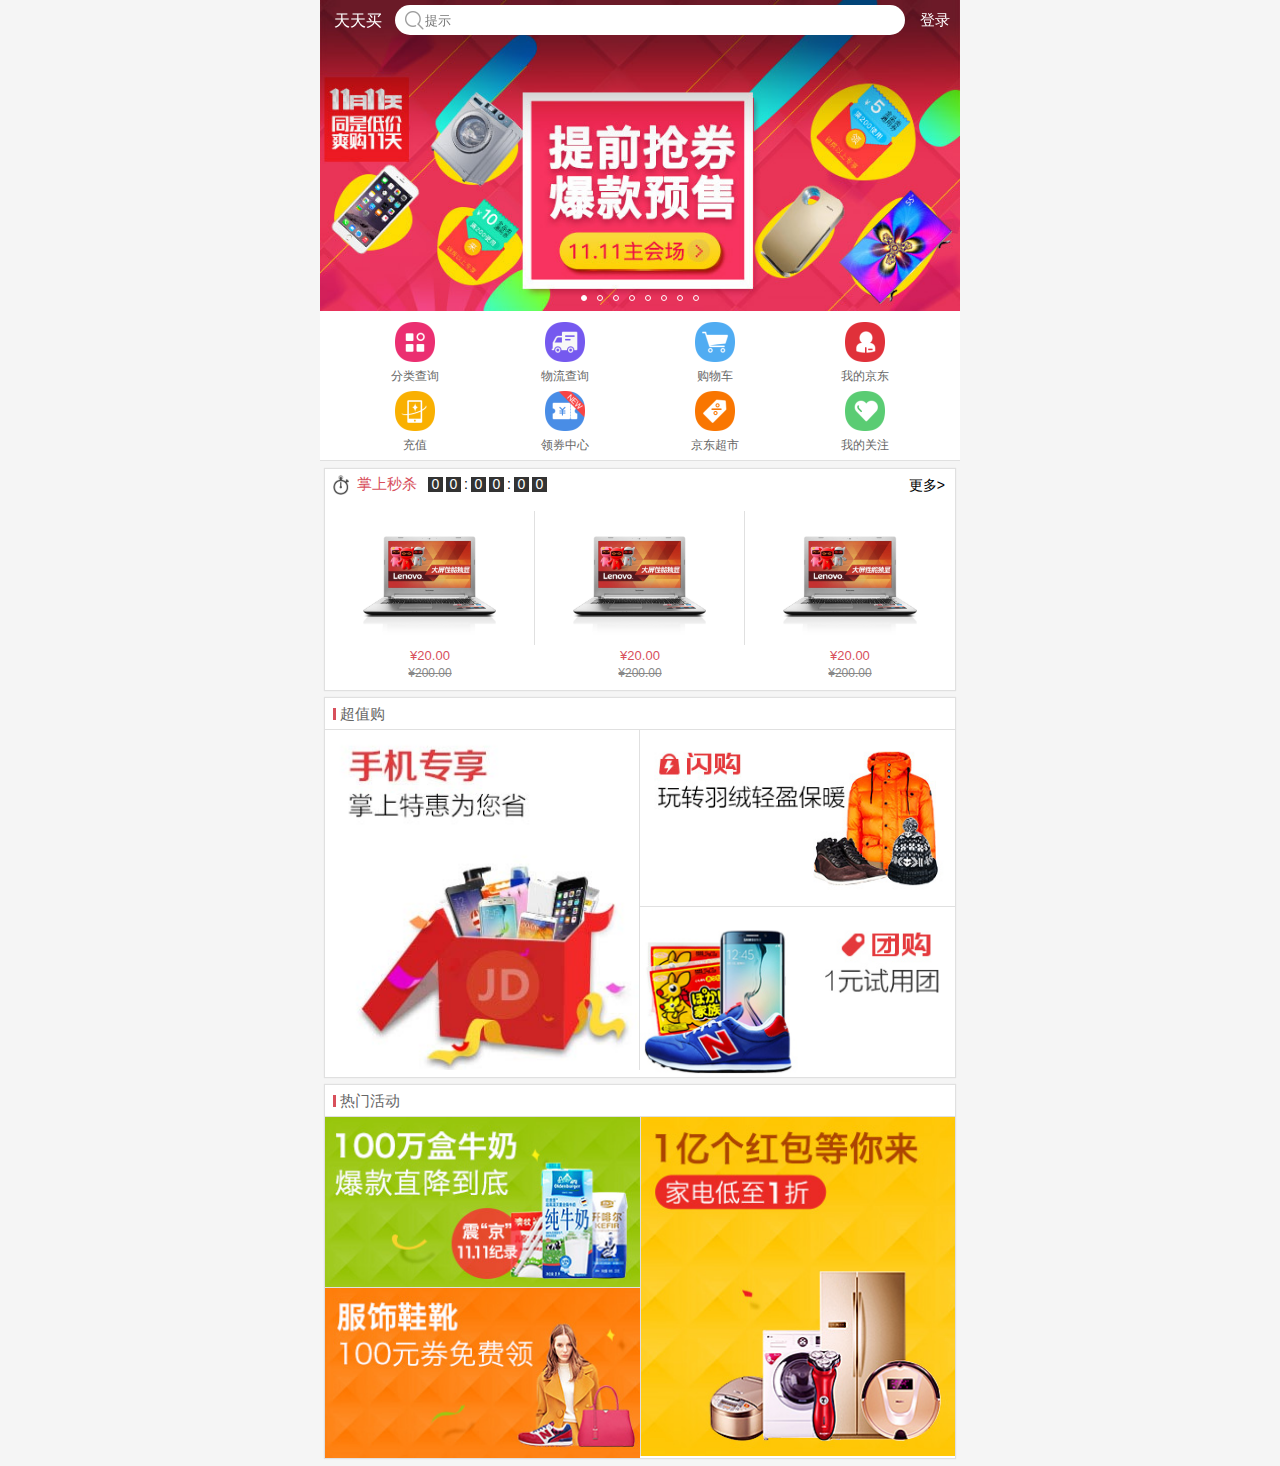
<file: index.html>
<!DOCTYPE html>
<html>
<head lang="en">
    <meta charset="UTF-8">
    <meta name="viewport" content="width=device-width, user-scalable=no, initial-scale=1.0"/>
    <title>首页</title>
    <link rel="stylesheet" href="css/base.css"/>
    <link rel="stylesheet" href="css/index.css"/>
</head>
<body>
    <!--大盒子-->
    <div class="jd_layout">
        <!--头部搜索-->
        <header class="jd_header">
            <div class="jd_header_box">
                <a href="#" class="iconn_logo">天天买</a>
                <form action="#">
                    <span class="icon_search" ></span>
                    <!--定义能调出搜索按钮的方式-->
                    <input type="search" placeholder="提示"/>
                </form>
                <a href="#" class="login">登录</a>
            </div>
        </header>
        <!-- 轮播图-->
        <div class="jd_banner">
            <ul class="clearfix">
                <li><img src="images/l8.jpg" alt=""/></li>
                <li><img src="images/l1.jpg" alt=""/></li>
                <li><img src="images/l2.jpg" alt=""/></li>
                <li><img src="images/l3.jpg" alt=""/></li>
                <li><img src="images/l4.jpg" alt=""/></li>
                <li><img src="images/l5.jpg" alt=""/></li>
                <li><img src="images/l6.jpg" alt=""/></li>
                <li><img src="images/l7.jpg" alt=""/></li>
                <li><img src="images/l8.jpg" alt=""/></li>
                <li><img src="images/l1.jpg" alt=""/></li>
            </ul>
            <ul>
                <li class="now"></li>
                <li></li>
                <li></li>
                <li></li>
                <li></li>
                <li></li>
                <li></li>
                <li></li>
            </ul>
        </div>
        <!--导航栏-->
        <nav class="jd_nav">
            <ul>
                <li>
                    <a href="category.html">
                        <img src="images/nav0.png" alt=""/>
                        <p>分类查询</p>
                    </a>
                </li>
                <li>
                    <a href="">
                        <img src="images/nav1.png" alt=""/>
                        <p>物流查询</p>
                    </a>
                </li>
                <li>
                    <a href="cart.html">
                        <img src="images/nav2.png" alt=""/>
                        <p>购物车</p>
                    </a>
                </li>
                <li>
                    <a href="">
                        <img src="images/nav3.png" alt=""/>
                        <p>我的京东</p>
                    </a>
                </li>
                <li>
                    <a href="">
                        <img src="images/nav4.png" alt=""/>
                        <p>充值</p>
                    </a>
                </li>
                <li>
                    <a href="">
                        <img src="images/nav5.png" alt=""/>
                        <p>领券中心</p>
                    </a>
                </li>
                <li>
                    <a href="">
                        <img src="images/nav6.png" alt=""/>
                        <p>京东超市</p>
                    </a>
                </li>
                <li>
                    <a href="">
                        <img src="images/nav7.png" alt=""/>
                        <p>我的关注</p>
                    </a>
                </li>
            </ul>
        </nav>
        <main class="jd_product">
            <section class="jd_product_box jd_secondKill">
                <div class="product_top no_bor">
                    <div class="jd_secondKill_left">
                        <span class="sk_icon"></span>
                        <h4 class="sk_name">掌上秒杀</h4>
                        <div class="sk_time">
                            <span class="num">0</span>
                            <span class="num">0</span>
                            <span class="str">:</span>
                            <span class="num">0</span>
                            <span class="num">0</span>
                            <span class="str">:</span>
                            <span class="num">0</span>
                            <span class="num">0</span>
                        </div>
                    </div>
                    <div class="jd_secondKill_right">
                        <a href="">更多></a>
                    </div>
                </div>
                <!--三个商品-->
                <div class="product_bot">
                    <ul class="clearfix">
                        <li>
                            <a href="">
                                <div class="img_box"><img src="images/detail02.jpg" alt=""/></div>
                                <p class="now_price">&yen;20.00</p>
                                <p class="old_price">&yen;200.00</p>
                            </a>
                        </li>
                        <li>
                            <a href="">
                                <div class="img_box"><img src="images/detail02.jpg" alt=""/></div>
                                <p class="now_price">&yen;20.00</p>
                                <p class="old_price">&yen;200.00</p>
                            </a>
                        </li>
                        <li>
                            <a href="">
                                <div class="img_box"><img src="images/detail02.jpg" alt=""/></div>
                                <p class="now_price">&yen;20.00</p>
                                <p class="old_price">&yen;200.00</p>
                            </a>
                        </li>
                    </ul>
                </div>
            </section>
            <!---->
            <section class="jd_product_box jd_pd">
                <div class="product_top">
                    <h3>超值购</h3>
                </div>
                <div class="product_bot clearfix">
                    <a href="" class="p_left b_right"><img src="images/cp1.jpg" alt=""/></a>
                    <a href="" class="p_right b_bottom"><img src="images/cp2.jpg" alt=""/></a>
                    <a href="" class="p_right"><img src="images/cp3.jpg" alt=""/></a>
                </div>
            </section>
            <section class="jd_product_box jd_pd">
                <div class="product_top">
                    <h3>热门活动</h3>
                </div>
                <div class="product_bot clearfix">
                    <a href="" class="p_right b_left"><img src="images/cp4.jpg" alt=""/></a>
                    <a href="" class="p_left b_bottom"><img src="images/cp5.jpg" alt=""/></a>
                    <a href="" class="p_left"><img src="images/cp6.jpg" alt=""/></a>
                </div>
            </section>
        </main>
    </div>
    <script src='js/index_z.js'></script>
    <script src="js/zepto/zepto.js"></script>
    <script src="js/zepto/selector.js"></script>
    <script src="js/zepto/fx.js"></script>
    <script src="js/zepto/touch.js"></script>
    <script>
        $(function(){
            /*取到DOM对象*/
            var $banner = $('.jd_banner');
            /*取到图片盒子*/
            /*扩展性的选择器  必须引包  selector*/
            var $imgBox = $banner.find('ul:eq(0)');
            /*点盒子*/
            var $pointBox = $banner.find('ul:eq(1)');
            /*所有的点*/
            var $points = $pointBox.find('li');

            /*图片宽度*/
            var width = $banner.width();


            var index = 1; //图片索引

            var timer ; //接受定时器

            var animateFunc = function(callback){
                $imgBox.animate({'transform':'translateX(-'+index*width+'px)'},300,"ease",function(){
                    if(index >= 9){
                        index = 1;
                        $imgBox.css({'transform':'translateX(-'+index*width+'px)'});
                    }else if(index <= 0){
                        index = 8;
                        $imgBox.css({'transform':'translateX(-'+index*width+'px)'});
                    }
                    setPoint();
                    /*if(callback){
                        callback();
                    }*/
                    callback && callback();
                });
            }

            /*1  轮播*/
            timer = setInterval(function(){
                index ++ ;
                /*滑动方法*/
                animateFunc();
            },1000);

            /*2 设置点当前样式*/
            var setPoint = function(){
                $points.removeClass('now');
                var pointIndex = index;
                if(pointIndex >= 9){
                    pointIndex = 1;
                }else if(pointIndex <= 0){
                    pointIndex = 8;
                }

                $points.eq(pointIndex-1).addClass('now');

            }

            /*3 滑动*/
            /*在使用touch事件的时候你们必须引入  touch 包*/
            /*左滑动事件*/
            $imgBox.on('swipeLeft',function(){
                index ++ ;
                clearInterval(timer);
                animateFunc(function(){
                    timer = setInterval(function(){
                        index ++ ;
                        /*滑动方法*/
                        animateFunc();
                    },1000);
                });

            });
            /*右滑动事件*/
            $imgBox.on('swipeRight',function(){
                index -- ;
                clearInterval(timer);
                animateFunc(function(){
                    timer = setInterval(function(){
                        index ++ ;
                        /*滑动方法*/
                        animateFunc();
                    },1000);
                });

            });
            $.ajax({
                type:'get',
                data:{},
                url:'js/zepto/json.json',
                dataType:'json',
                success:function(data){
                    //alert(data.name);
                }
            });
         });
    </script>
</body>
</html>
</file>
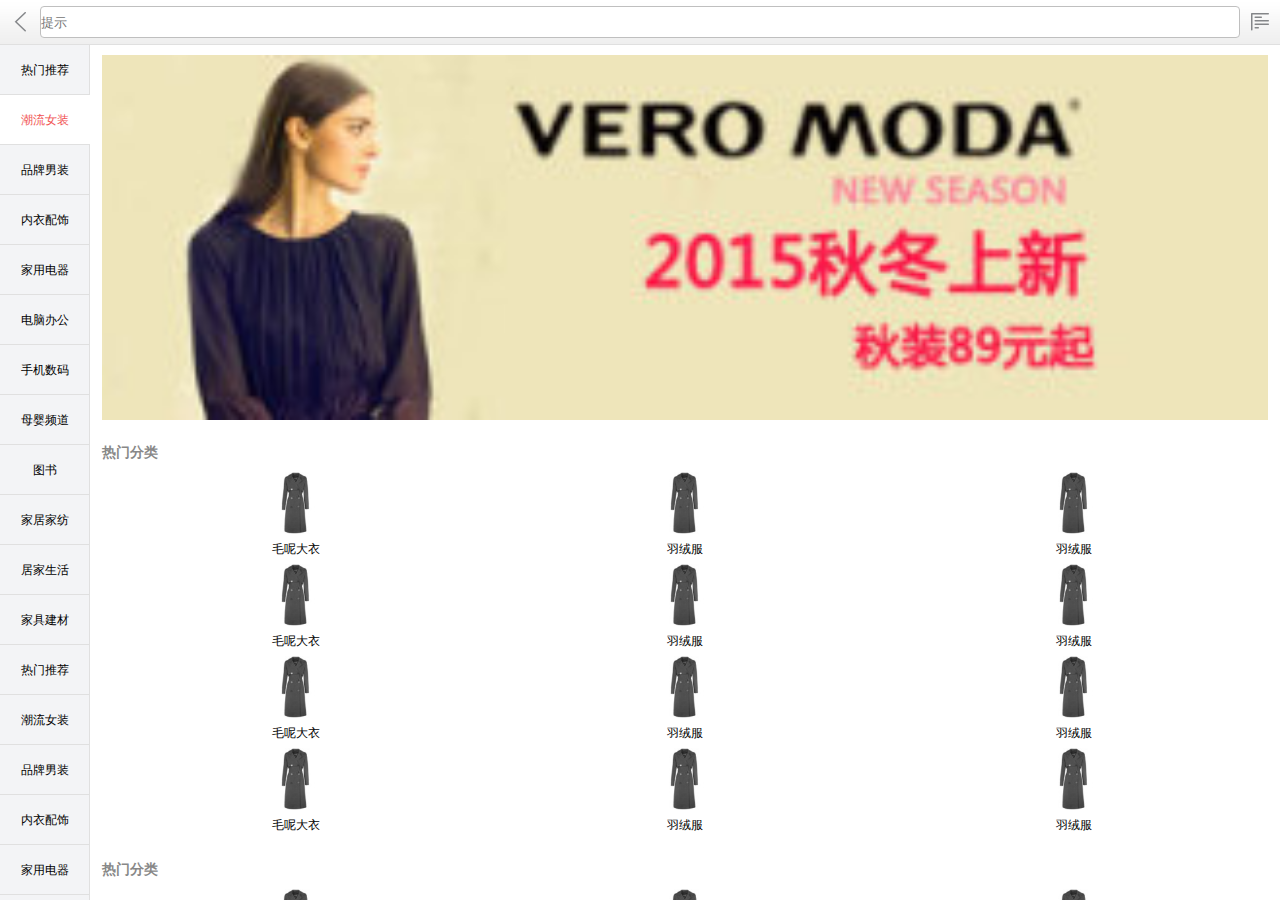
<file: category.html>
<!DOCTYPE html>
<html>
<head lang="en">
    <meta charset="UTF-8">
    <meta name="viewport" content="width=device-width, user-scalable=no, initial-scale=1.0"/>
    <title>分类</title>
    <link rel="stylesheet" href="css/base.css"/>
    <link rel="stylesheet" href="css/category.css"/>
</head>
<body>
    <header class="jd_topBar">
        <a href="index.html" class="icon_back"></a>
        <form action="">
            <input type="search" placeholder="提示"/>
        </form>
        <a href="#" class="icon_menu"></a>
    </header>
    <main class="jd_category">
        <!--左边-->
        <div class="jd_category_left">
            <div class="jd_category_left_box">
                <ul>
                    <li class=""><a href="javascript:;">热门推荐</a></li>
                    <li class="now"><a href="javascript:;">潮流女装</a></li>
                    <li class=""><a href="javascript:;">品牌男装</a></li>
                    <li class=""><a href="javascript:;">内衣配饰</a></li>
                    <li class=""><a href="javascript:;">家用电器</a></li>
                    <li class=""><a href="javascript:;">电脑办公</a></li>
                    <li class=""><a href="javascript:;">手机数码</a></li>
                    <li class=""><a href="javascript:;">母婴频道</a></li>
                    <li class=""><a href="javascript:;">图书</a></li>
                    <li class=""><a href="javascript:;">家居家纺</a></li>
                    <li class=""><a href="javascript:;">居家生活</a></li>
                    <li class=""><a href="javascript:;">家具建材</a></li>
                    <li class=""><a href="javascript:;">热门推荐</a></li>
                    <li class=""><a href="javascript:;">潮流女装</a></li>
                    <li class=""><a href="javascript:;">品牌男装</a></li>
                    <li class=""><a href="javascript:;">内衣配饰</a></li>
                    <li class=""><a href="javascript:;">家用电器</a></li>
                    <li class=""><a href="javascript:;">电脑办公</a></li>
                    <li class=""><a href="javascript:;">手机数码</a></li>
                    <li class=""><a href="javascript:;">母婴频道</a></li>
                    <li class=""><a href="javascript:;">图书</a></li>
                    <li class=""><a href="javascript:;">家居家纺</a></li>
                    <li class=""><a href="javascript:;">居家生活</a></li>
                    <li class=""><a href="javascript:;">家具建材</a></li>
                </ul>
            </div>
        </div>
        <div class="jd_category_right">
            <div class="jd_category_right_box">
                <div class="r_banner">
                    <a href="">
                        <img src="images/banner_1.jpg" alt=""/>
                    </a>
                </div>
                <div class="r_product">
                    <h3>热门分类</h3>
                    <ul class="clearfix">
                        <li>
                            <a href="">
                                <img src="images/nv-fy.jpg" alt=""/>
                                <p>毛呢大衣</p>
                            </a>
                        </li>
                        <li>
                            <a href="">
                                <img src="images/nv-fy.jpg" alt=""/>
                                <p>羽绒服</p>
                            </a>
                        </li>
                        <li>
                            <a href="">
                                <img src="images/nv-fy.jpg" alt=""/>
                                <p>羽绒服</p>
                            </a>
                        </li>
                        <li>
                            <a href="">
                                <img src="images/nv-fy.jpg" alt=""/>
                                <p>毛呢大衣</p>
                            </a>
                        </li>
                        <li>
                            <a href="">
                                <img src="images/nv-fy.jpg" alt=""/>
                                <p>羽绒服</p>
                            </a>
                        </li>
                        <li>
                            <a href="">
                                <img src="images/nv-fy.jpg" alt=""/>
                                <p>羽绒服</p>
                            </a>
                        </li>
                        <li>
                            <a href="">
                                <img src="images/nv-fy.jpg" alt=""/>
                                <p>毛呢大衣</p>
                            </a>
                        </li>
                        <li>
                            <a href="">
                                <img src="images/nv-fy.jpg" alt=""/>
                                <p>羽绒服</p>
                            </a>
                        </li>
                        <li>
                            <a href="">
                                <img src="images/nv-fy.jpg" alt=""/>
                                <p>羽绒服</p>
                            </a>
                        </li>
                        <li>
                            <a href="">
                                <img src="images/nv-fy.jpg" alt=""/>
                                <p>毛呢大衣</p>
                            </a>
                        </li>
                        <li>
                            <a href="">
                                <img src="images/nv-fy.jpg" alt=""/>
                                <p>羽绒服</p>
                            </a>
                        </li>
                        <li>
                            <a href="">
                                <img src="images/nv-fy.jpg" alt=""/>
                                <p>羽绒服</p>
                            </a>
                        </li>
                    </ul>
                </div>
                <div class="r_product">
                    <h3>热门分类</h3>
                    <ul class="clearfix">
                        <li>
                            <a href="">
                                <img src="images/nv-fy.jpg" alt=""/>
                                <p>毛呢大衣</p>
                            </a>
                        </li>
                        <li>
                            <a href="">
                                <img src="images/nv-fy.jpg" alt=""/>
                                <p>羽绒服</p>
                            </a>
                        </li>
                        <li>
                            <a href="">
                                <img src="images/nv-fy.jpg" alt=""/>
                                <p>羽绒服</p>
                            </a>
                        </li>
                    </ul>
                </div>
            </div>
        </div>
    </main>
    <script src="js/category.js"></script>
</body>
</html>
</file>
<file: css/base.css>
*,
::before,
::after{
    margin: 0;
    padding: 0;

    -webkit-tap-highlight-color: transparent;/*清除点击默认的高亮效果*/

    -webkit-box-sizing: border-box;/*以你的border开始计算你的宽度*/

}

body{
    font-size: 14px;
    font-family: "Microsoft YaHei",sans-serif;/*第二个是手机的一个默认的字体*/
    color: #000;
}

a{
    text-decoration: none;
    color: #000;
}

ul{
    list-style: none;
}

input,textarea{
    border: none;
    resize: none;
    outline: none;/*清除选中效果*/

    -webkit-appearance: none;/*清楚浏览器默认的样式*/
}

/*清除浮动*/
.clearfix::before,
.clearfix::after{
    content: ".";
    display: block;
    height: 0;
    line-height: 0;
    visibility: hidden;
    clear: both;
}

[class^="icon_"]{
    background: url("../images/sprites.png") no-repeat;
    background-size: 200px 200px;
}

/*头部通栏*/
.jd_topBar{
    height: 45px;
    width: 100%;
    background: url("../images/header-bg.png") repeat-x;
    background-size: 1px 44px;
    border-bottom: 1px solid #e0e0e0;
    position: absolute;
    z-index: 1000;
}
/*返回按钮*/
.jd_topBar .icon_back{
    background-position:-20px 0;
    width: 20px;
    height: 20px;
    display: block;
    margin: 12px 10px;
    position: absolute;
    top: 0;
    left: 0;
}
/*搜索*/
.jd_topBar h2{
    text-align: center;
    font-size: 16px;
    font-family: sans-serif;
    font-weight: inherit;
    line-height: 44px;
}
    /*搜索*/
.jd_topBar form{
    width: 100%;
    height: 44px;
    padding:0 40px;
}
.jd_topBar form input{
    width: 100%;
    height: 32px;
    border: 1px solid #bfbfbf;
    border-radius: 4px;
    margin-top: 6px;
}

/*返回菜单*/
.jd_topBar .icon_menu{
    background-position:-60px 0;
    width: 40px;
    height: 44px;
    display: block;
    padding: 12px 10px;

    background-clip: content-box;
    background-origin: content-box;

    position: absolute;
    top: 0;
    right: 0;
}
</file>
<file: css/index.css>
body {
    background: #f5f5f5;
}

.jd_layout {
    min-width: 300px;
    max-width: 640px;
    margin: 0 auto;
    position: relative;
}


/*搜索头部*/

.jd_header {
    width: 100%;
    position: fixed;
    top: 0;
    left: 0;
    height: 40px;
    z-index: 999;
}


/*搜索头部的内容*/

.jd_header .jd_header_box {
    min-width: 300px;
    max-width: 640px;
    margin: 0 auto;
    position: relative;
    background: rgba(201, 21, 35, 0);
    height: 40px;
}


/*logo*/

.jd_header .jd_header_box .iconn_logo {
    background-position: 0 -103px;
    width: 60px;
    height: 36px;
    display: block;
    position: absolute;
    top: 1px;
    left: 14px;
    font-size: 16px;
    line-height: 40px;
    color: white;
}

.jd_header form {
    width: 100%;
    height: 40px;
    padding-left: 75px;
    padding-right: 55px;
    position: relative;
}


/*搜索按钮*/

.jd_header form .icon_search {
    background-position: -60px -109px;
    width: 20px;
    height: 20px;
    display: block;
    position: absolute;
    top: 10px;
    left: 85px;
}

.jd_header form input {
    width: 100%;
    height: 30px;
    border-radius: 15px;
    margin-top: 5px;
    padding-left: 30px;
}



/*登录*/

.jd_header .login {
    width: 50px;
    height: 40px;
    display: block;
    text-align: center;
    line-height: 40px;
    font-size: 15px;
    color: #fff;
    position: absolute;
    top: 0;
    right: 0;
}


/*轮播图*/

.jd_banner {
    width: 100%;
    overflow: hidden;
    position: relative;
}

.jd_banner ul:first-child {
    width: 1000%;
    transform: translateX(-10%);
    -webkit-transform: translateX(-10%);
}

.jd_banner ul:first-child li {
    width: 10%;
    float: left;
}

.jd_banner ul:first-child li img {
    width: 100%;
    display: block;
}


/*点*/

.jd_banner ul:last-child {
    width: 118px;
    height: 6px;
    position: absolute;
    left: 50%;
    margin-left: -59px;
    bottom: 10px;
}

.jd_banner ul:last-child li {
    width: 6px;
    height: 6px;
    border: 1px solid #fff;
    border-radius: 3px;
    margin-left: 10px;
    float: left;
}

.jd_banner ul:last-child li:first-child {
    margin-left: 0;
}

.jd_banner ul:last-child li.now {
    background: #fff;
}


/*导航栏*/

.jd_nav {
    height: 150px;
    width: 100%;
    border-bottom: 1px solid #e0e0e0;
    padding: 0 3.125%;
    background: #fff;
    padding-top: 11px;
}

.jd_nav ul {
    width: 100%;
}

.jd_nav ul li {
    width: 25%;
    height: 69px;
    float: left;
}

.jd_nav ul li a {
    display: block;
    width: 100%;
    height: 100%;
    text-align: center;
}

.jd_nav ul li a img {
    display: block;
    width: 40px;
    height: 40px;
    margin: 0 auto;
}

.jd_nav ul li a p {
    font-size: 12px;
    color: #666;
    margin-top: 6px;
}


/*商品区块*/

.jd_product {
    margin: 0 5px;
}


/*公共使用的商品盒子*/

.jd_product .jd_product_box {
    box-shadow: 0 0 1px 1px #e0e0e0;
    margin-top: 8px;
    background: #fff;
}


/*盒子的上面*/

.jd_product .jd_product_box .product_top {
    height: 32px;
    border-bottom: 1px solid #e0e0e0;
    position: relative;
}


/*没有边框*/

.jd_product .jd_product_box .product_top.no_bor {
    border-bottom: none;
}

.jd_product .jd_product_box .product_top h3 {
    font-size: 15px;
    color: #666;
    padding-left: 15px;
    font-weight: inherit;
    line-height: 32px;
}

.jd_product .jd_product_box .product_top h3::before {
    content: "";
    display: block;
    width: 3px;
    height: 12px;
    background: #d8505c;
    position: absolute;
    top: 10px;
    left: 8px;
}

.jd_product .jd_product_box .product_bot {}


/*秒杀*/

.jd_secondKill {}

.jd_secondKill .jd_secondKill_left {
    float: left;
}

.jd_secondKill .jd_secondKill_left .sk_icon {
    background: url("../images/seckill-icon.png") no-repeat;
    background-size: 16px 20px;
    width: 16px;
    height: 20px;
    display: block;
    float: left;
    margin-left: 8px;
    margin-top: 6px;
}

.jd_secondKill .jd_secondKill_left .sk_name {
    font-size: 15px;
    color: #d8505c;
    font-weight: inherit;
    float: left;
    margin-left: 8px;
    margin-top: 6px;
}

.jd_secondKill .jd_secondKill_left .sk_time {
    float: left;
    margin-left: 8px;
    margin-top: 8px;
}

.jd_secondKill .jd_secondKill_left .sk_time .num {
    display: block;
    width: 15px;
    height: 15px;
    text-align: center;
    background: #333;
    color: #fff;
    float: left;
    line-height: 15px;
    margin-left: 3px;
}

.jd_secondKill .jd_secondKill_left .sk_time .str {
    display: block;
    width: 4px;
    height: 15px;
    text-align: center;
    float: left;
    line-height: 15px;
    margin-left: 3px;
}


/*更多*/

.jd_secondKill .jd_secondKill_right {
    float: right;
}

.jd_secondKill .jd_secondKill_right a {
    line-height: 32px;
    margin-right: 10px;
}


/*三个商品*/

.jd_secondKill .product_bot {
    width: 100%;
}

.jd_secondKill .product_bot ul {
    width: 100%;
    padding: 10px 0;
}

.jd_secondKill .product_bot ul li {
    width: 33.333%;
    float: left;
}

.jd_secondKill .product_bot ul li a {
    width: 100%;
}

.jd_secondKill .product_bot ul li a .img_box {
    width: 100%;
    border-right: 1px solid #e0e0e0;
}

.jd_secondKill .product_bot ul li:last-child a .img_box {
    border-right: none;
}

.jd_secondKill .product_bot ul li a .img_box img {
    width: 64%;
    display: block;
    margin: 0 auto;
}

.jd_secondKill .product_bot ul li a .now_price {
    color: #d8505c;
    font-size: 13px;
    text-align: center;
    margin-top: 3px;
}

.jd_secondKill .product_bot ul li a .old_price {
    font-size: 12px;
    text-decoration: line-through;
    /*删除线*/
    margin-top: 3px;
    text-align: center;
    color: #888;
}


/*超值购*/

.jd_product .jd_pd .product_bot {
    width: 100%;
}


/*左边的大图片a*/

.jd_product .jd_pd .product_bot .p_left {
    width: 50%;
    float: left;
}


/*左边的大图片a*/

.jd_product .jd_pd .product_bot .p_right {
    width: 50%;
    float: right;
}


/*左边框*/

.jd_product .jd_pd .product_bot .b_left {
    border-left: 1px solid #e0e0e0;
}


/*右边框*/

.jd_product .jd_pd .product_bot .b_right {
    border-right: 1px solid #e0e0e0;
}


/*下边框*/

.jd_product .jd_pd .product_bot .b_bottom {
    border-bottom: 1px solid #e0e0e0;
}

.jd_product .jd_pd .product_bot a img {
    width: 100%;
    display: block;
}
</file>
<file: css/category.css>
/*满屏*/
body{
    position: absolute;
    height: 100%;
    width: 100%;
    background: #fff;
}



/*分类大盒子*/
.jd_category{
    height: 100%;
    width: 100%;
    padding-top: 45px;
    position: relative;
}
/*左盒子*/
.jd_category_left{
    width: 90px;
    height: 100%;
    overflow: hidden;
    position: absolute;
    top: 0;
    left: 0;
    padding-top: 45px;
    z-index: 999;
}
.jd_category_left .jd_category_left_box{
    width: 90px;
}
.jd_category_left .jd_category_left_box ul{

}
.jd_category_left .jd_category_left_box ul li{
    height: 50px;
    width: 90px;
    background: #f3f4f6;
    font-size: 12px;
    font-family: sans-serif;
}
.jd_category_left .jd_category_left_box ul li a{
    height: 50px;
    width: 90px;
    display: block;
    text-align: center;
    line-height: 50px;
    border-right: 1px solid #e0e0e0;
    border-bottom: 1px solid #e0e0e0;
}
.jd_category_left .jd_category_left_box ul li.now{
    background: #fff;
}
.jd_category_left .jd_category_left_box ul li.now a{
    border-right: none;
    color: #f15353;
}


/*右边的*/
.jd_category_right{
    width: 100%;
    padding-left: 90px;
    height: 100%;
    overflow: hidden;
}
.jd_category_right .jd_category_right_box{
    padding: 10px 12px;
}
.jd_category_right .jd_category_right_box .r_banner{
    width: 100%;
}
.jd_category_right .jd_category_right_box .r_banner a img{
    width: 100%;
}
/*分类*/
.jd_category_right .jd_category_right_box .r_product{
    margin-top: 20px;
    font-size: 12px;
}
.jd_category_right .jd_category_right_box .r_product h3{
    color: #888;
    margin-bottom: 10px;
}
.jd_category_right .jd_category_right_box .r_product ul li{
    width: 33.333%;
    text-align: center;
    float: left;
}
.jd_category_right .jd_category_right_box .r_product ul li img{
    display: block;
    width: 62px;
    height: 62px;
    margin:  0 auto;
}
.jd_category_right .jd_category_right_box .r_product ul li p{
    line-height: 30px;
}
</file>
